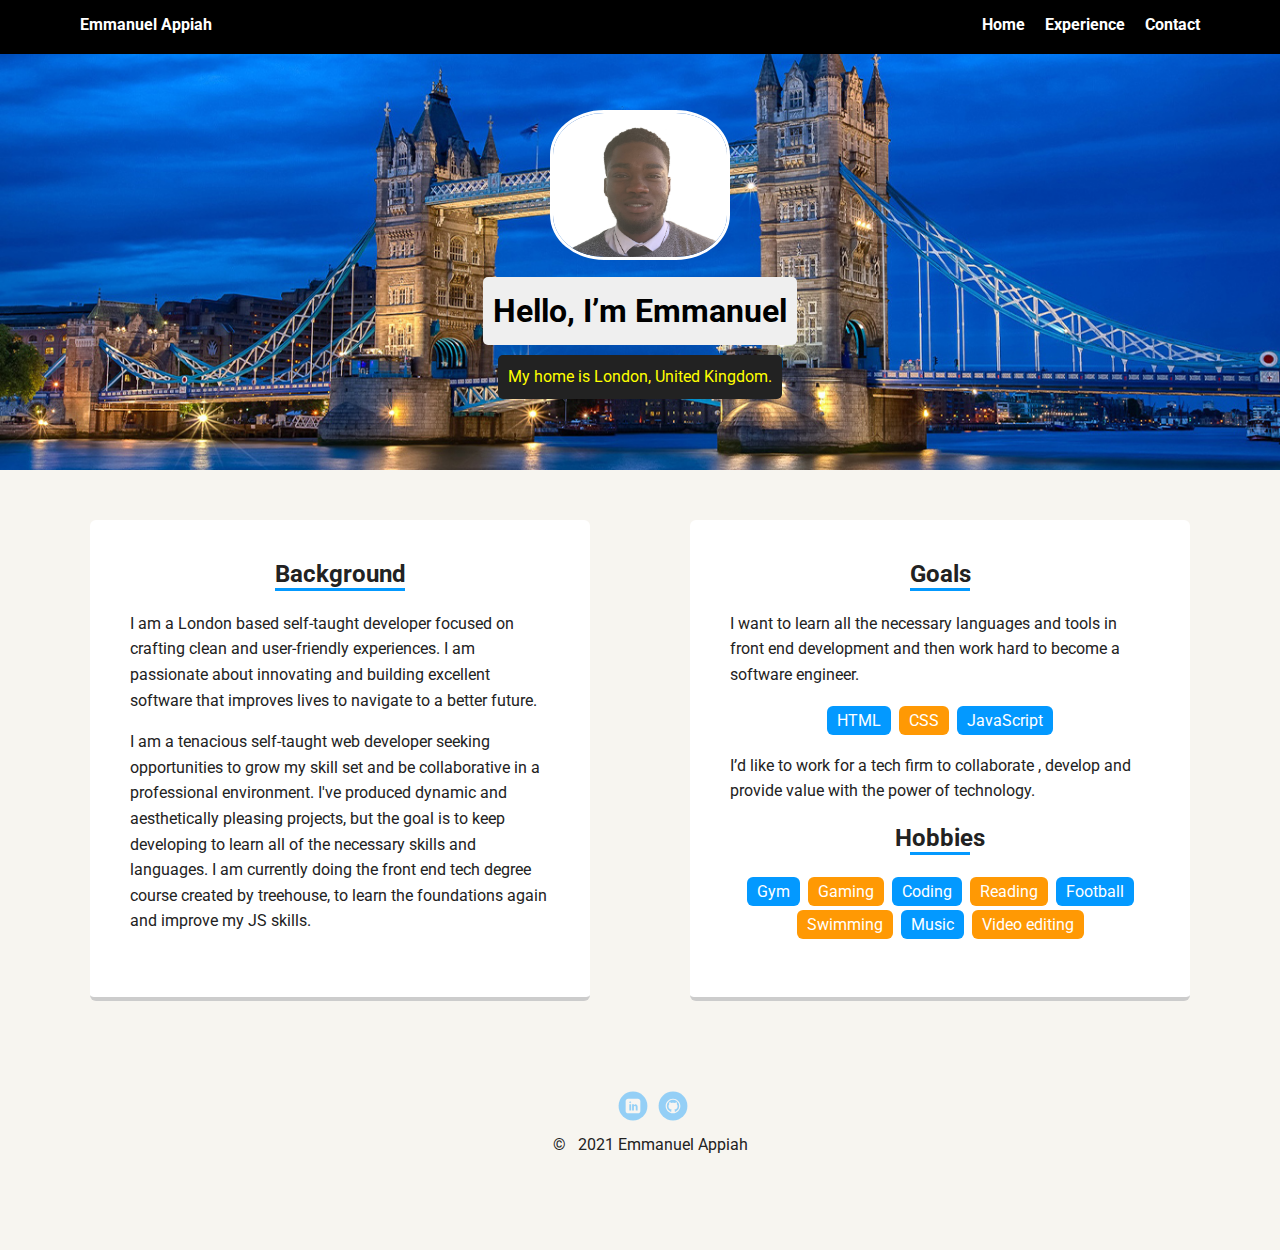
<file: portfolio_update_v1/index.html>
<!DOCTYPE html>
<html lang="en">
	<head>
		<meta charset="utf-8" />
		<title>Emmanuel Appiah's Profile</title>
		<meta name="viewport" content="width=device-width, initial-scale=1.0" />
		<link rel="stylesheet" href="styles.css" />
		<link
			href="https://fonts.googleapis.com/css?family=Muli%7CRoboto:400,300,500,700,900"
			rel="stylesheet"
		/>
	</head>
	<body>
		<nav>
			<ul class="nav">
				<li class="name">Emmanuel Appiah</li>
				<li><a href="index.html">Home</a></li>
				<li><a href="experience.html">Experience</a></li>
				<li><a href="contact.html">Contact</a></li>
			</ul>
		</nav>
		<header>
			<img
				src="images/Linkedin%20picture.jpg"
				alt="Profile%20picture%20of%20Emmanuel%20Appiah"
				class="profile-image"
			/>
			<h1 class="tag name">Hello, I’m Emmanuel</h1>
			<p class="tag location">My home is London, United Kingdom.</p>
		</header>

		<main class="flex">
			<section class="card background">
				<h2>Background</h2>
				<p>
					I am a London based self-taught developer focused on crafting clean
					and user-friendly experiences. I am passionate about innovating and
					building excellent software that improves lives to navigate to a
					better future.
				</p>

				<p>
					I am a tenacious self-taught web developer seeking opportunities to
					grow my skill set and be collaborative in a professional environment.
					I've produced dynamic and aesthetically pleasing projects, but the
					goal is to keep developing to learn all of the necessary skills and
					languages. I am currently doing the front end tech degree course
					created by treehouse, to learn the foundations again and improve my JS
					skills.
				</p>
			</section>

			<section class="card goals">
				<h2>Goals</h2>
				<p>
					I want to learn all the necessary languages and tools in front end
					development and then work hard to become a software engineer.
				</p>
				<ul class="skills">
					<li>HTML</li>
					<li>CSS</li>
					<li>JavaScript</li>
				</ul>
				<p>
					I’d like to work for a tech firm to collaborate , develop and provide
					value with the power of technology.
				</p>
				<h2>Hobbies</h2>
				<ul class="skills">
					<li>Gym</li>
					<li>Gaming</li>
					<li>Coding</li>
					<li>Reading</li>
					<li>Football</li>
					<li>Swimming</li>
					<li>Music</li>
					<li>Video editing</li>
				</ul>
			</section>
		</main>

		<footer>
			<ul>
				<li>
					<a
						href="https://www.linkedin.com/in/mrappiah/"
						target="_blank"
						class="social linkedin"
						>LinkedIn</a
					>
				</li>
				<li>
					<a
						href="https://github.com/MrAppiah"
						target="_blank"
						class="social github"
						>Github</a
					>
				</li>
			</ul>
			<p class="copyright">&copy; &nbsp; 2021 Emmanuel Appiah</p>
		</footer>
	</body>
</html>
</file>
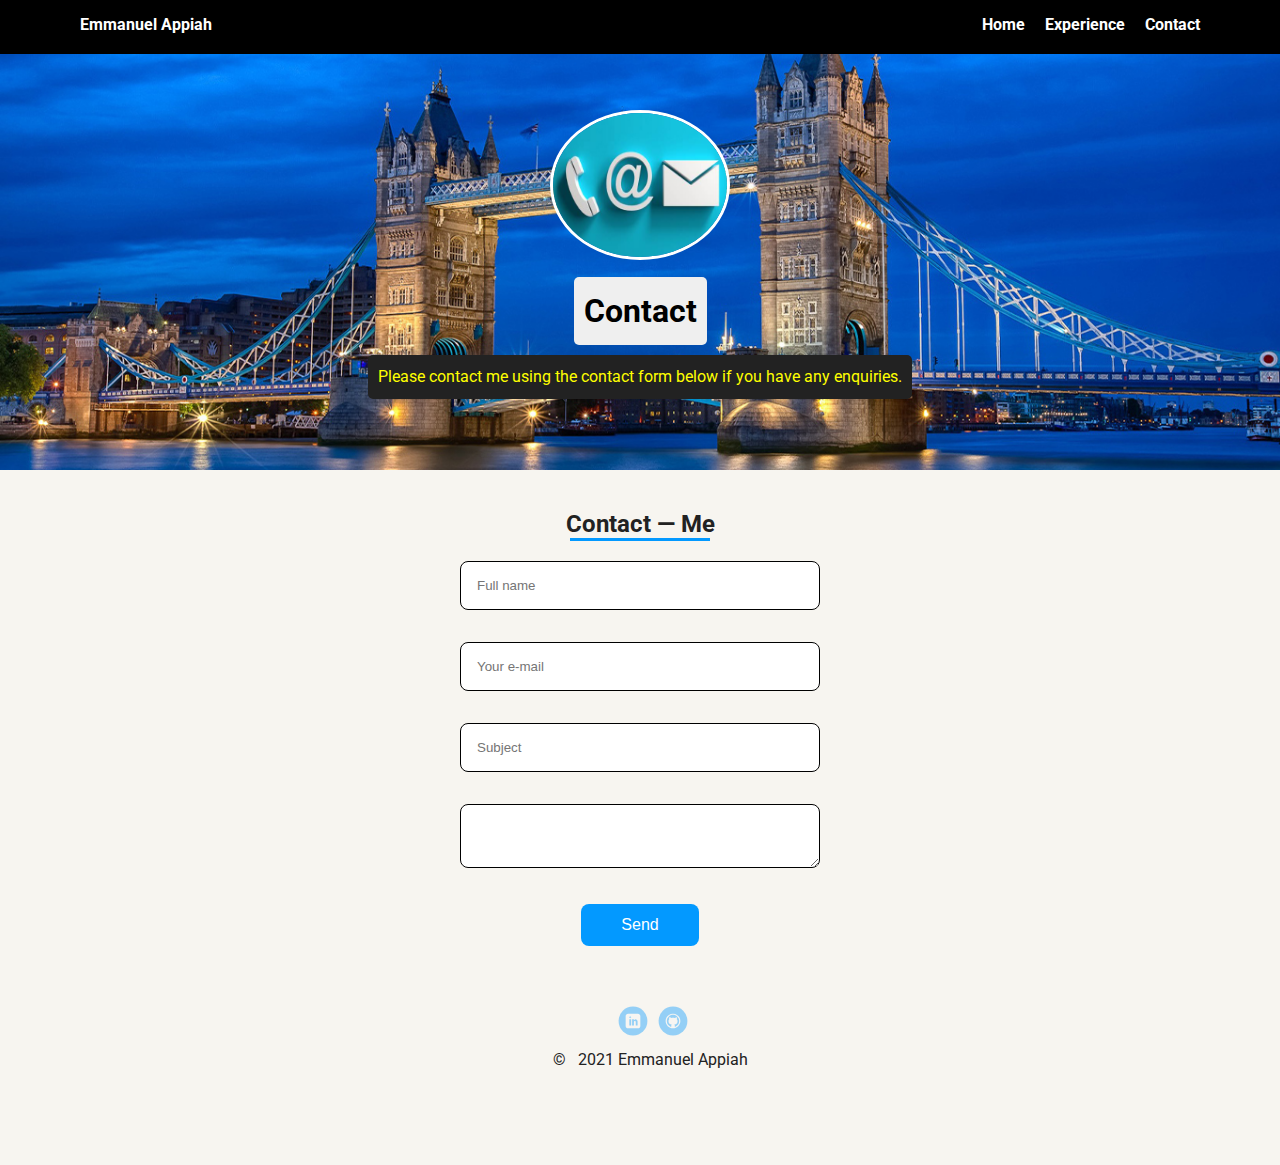
<file: portfolio_update_v1/contact.html>
<!DOCTYPE html>
<html lang="en">
	<head>
		<meta charset="UTF-8" />
		<meta http-equiv="X-UA-Compatible" content="IE=edge" />
		<meta name="viewport" content="width=device-width, initial-scale=1.0" />
		<title>Emmanuel Appiah's Profile Contact</title>
		<link rel="stylesheet" href="styles.css" />
		<link
			href="https://fonts.googleapis.com/css?family=Muli%7CRoboto:400,300,500,700,900"
			rel="stylesheet"
		/>
	</head>
	<body>
		<nav>
			<ul class="nav">
				<li class="name">Emmanuel Appiah</li>
				<li><a href="index.html">Home</a></li>
				<li><a href="experience.html">Experience</a></li>
				<li><a href="contact.html">Contact</a></li>
			</ul>
		</nav>

		<header>
			<img
				src="images/istockphoto-1129113667-612x612.jpg"
				alt="Profile%20picture%20of%20Emmanuel%20Appiah"
				class="profile-image-experience-page"
			/>
			<h1 class="tag name">Contact</h1>
			<p class="tag location">
				Please contact me using the contact form below if you have any
				enquiries.
			</p>
		</header>

		<main>
			<section class="contact section-contact-us section">
				<h2>Contact &mdash; Me</h2>
				<form class="contact-form" method="post">
					<input
						type="text"
						name="name"
						placeholder="Full name"
						class="contact-input"
					/>
					<input
						type="text"
						name="name"
						placeholder="Your e-mail"
						class="contact-input"
					/>
					<input
						type="text"
						name="subject"
						placeholder="Subject"
						class="contact-input"
					/>

					<textarea name="Message" class="contact-input"></textarea>
					<button type="submit" name="submit" class="contact-button button">
						Send
					</button>
				</form>
			</section>
		</main>
		<footer>
			<ul>
				<li>
					<a
						href="https://www.linkedin.com/in/mrappiah/"
						target="_blank"
						class="social linkedin"
						>LinkedIn</a
					>
				</li>
				<li>
					<a
						href="https://github.com/MrAppiah"
						target="_blank"
						class="social github"
						>Github</a
					>
				</li>
			</ul>
			<p class="copyright">&copy; &nbsp; 2021 Emmanuel Appiah</p>
		</footer>
	</body>
</html>
</file>
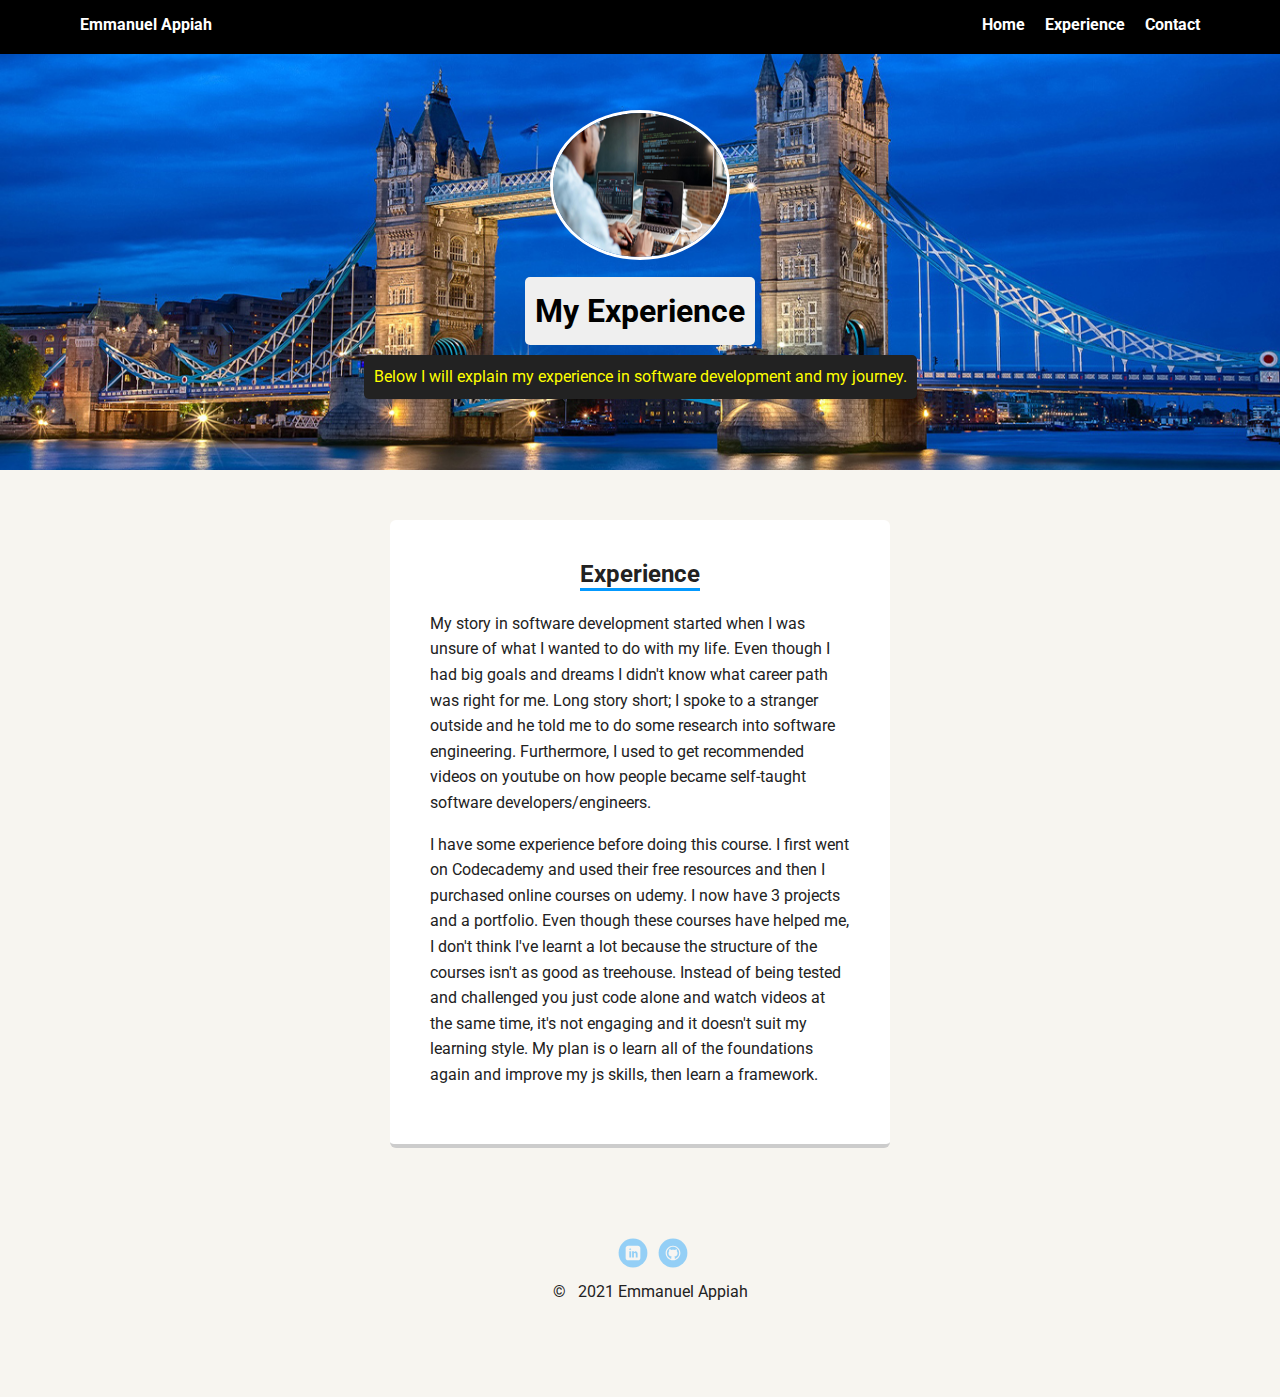
<file: portfolio_update_v1/experience.html>
<!DOCTYPE html>
<html lang="en">
	<head>
		<meta charset="UTF-8" />
		<meta http-equiv="X-UA-Compatible" content="IE=edge" />
		<meta name="viewport" content="width=device-width, initial-scale=1.0" />
		<title>Emmanuel Appiah's Profile Experience</title>
		<link rel="stylesheet" href="styles.css" />
		<link
			href="https://fonts.googleapis.com/css?family=Muli%7CRoboto:400,300,500,700,900"
			rel="stylesheet"
		/>
	</head>
	<body>
		<nav>
			<ul class="nav">
				<li class="name">Emmanuel Appiah</li>
				<li><a href="index.html">Home</a></li>
				<li><a href="experience.html">Experience</a></li>
				<li><a href="contact.html">Contact</a></li>
			</ul>
		</nav>

		<header>
			<img
				src="images/Programmer%20writing%20code%20looking%20at%20monitors.jpg"
				alt="Profile%20picture%20of%20Emmanuel%20Appiah"
				class="profile-image-experience-page"
			/>
			<h1 class="tag name">My Experience</h1>
			<p class="tag location">
				Below I will explain my experience in software development and my
				journey.
			</p>
		</header>
		<main class="flex">
			<section class="card experience">
				<h2>Experience</h2>
				<p>
					My story in software development started when I was unsure of what I
					wanted to do with my life. Even though I had big goals and dreams I
					didn't know what career path was right for me. Long story short; I
					spoke to a stranger outside and he told me to do some research into
					software engineering. Furthermore, I used to get recommended videos on
					youtube on how people became self-taught software
					developers/engineers.
				</p>

				<p>
					I have some experience before doing this course. I first went on
					Codecademy and used their free resources and then I purchased online
					courses on udemy. I now have 3 projects and a portfolio. Even though
					these courses have helped me, I don't think I've learnt a lot because
					the structure of the courses isn't as good as treehouse. Instead of
					being tested and challenged you just code alone and watch videos at
					the same time, it's not engaging and it doesn't suit my learning
					style. My plan is o learn all of the foundations again and improve my
					js skills, then learn a framework.
				</p>
			</section>
		</main>
		<footer>
			<ul>
				<li>
					<a
						href="https://www.linkedin.com/in/mrappiah/"
						target="_blank"
						class="social linkedin"
						>LinkedIn</a
					>
				</li>
				<li>
					<a
						href="https://github.com/MrAppiah"
						target="_blank"
						class="social github"
						>Github</a
					>
				</li>
			</ul>
			<p class="copyright">&copy; &nbsp; 2021 Emmanuel Appiah</p>
		</footer>
	</body>
</html>
</file>
<file: portfolio_update_v1/styles.css>
/* Global Layout Set-up */
* {
	box-sizing: border-box;
}

body {
	margin: 0;
	padding: 0;
	text-align: center;
	font-family: "Roboto", sans-serif;
	color: #222;
	background: #f7f5f0;
}
/* Link Styles */

a {
	text-decoration: none;
	color: #999;
}
a:hover {
	color: #0399ff;
}

/* Section Styles */

nav {
	width: 100%;
	background: black;
	min-height: 30px;
	padding: 10px;
	position: fixed;
	text-align: center;
}
.nav {
	display: flex;
	justify-content: space-around;
	font-weight: 700;
	list-style-type: none;
	margin: 0 auto;
	padding: 0;
}

.nav .name {
	display: block;
	margin-right: auto;
	color: white;
}
.nav li {
	padding: 5px 10px 10px 10px;
}
.nav a {
	transition: all 0.5s;
	color: white;
}
.nav a:hover {
	color: white;
	border-bottom: 2px solid transparent;
	transition: border-bottom 0.2s;
}

.nav a:hover {
	border-bottom: 2px solid #0399ff;
}

h2 {
	text-align: center;
}

h2:after {
	display: block;
	height: 3px;
	background-color: #0399ff;
	content: " ";
	width: auto;
	margin: 0 auto;
	margin-top: 0px;
}

.background h2::after {
	width: 130px;
}

.goals h2::after {
	width: 60px;
}

.experience h2::after {
	width: 120px;
}

.section-contact-us h2::after {
	width: 140px;
}

header {
	text-align: center;
	background: url("images/londonbridge1.jpg") no-repeat top center;
	background-size: cover;
	overflow: hidden;
	padding-top: 60px;
}
header {
	line-height: 1.5;
}
header .profile-image {
	margin-top: 50px;
	width: 180px;
	height: 150px;
	border-radius: 30%;
	border: 3px solid white;
	transition: all 1s;
	-webkit-transition: all 1s;
	-moz-transition: all 1s;
	-ms-transition: all 1s;
	-o-transition: all 1s;
	-webkit-border-radius: 30%;
	-moz-border-radius: 30%;
	-ms-border-radius: 30%;
	-o-border-radius: 30%;
}

header .profile-image:hover,
header .profile-image-experience-page:hover {
	transform: scale(1.2) rotate(5deg);
	-webkit-transform: scale(1.2) rotate(5deg);
	-moz-transform: scale(1.2) rotate(5deg);
	-ms-transform: scale(1.2) rotate(5deg);
	-o-transform: scale(1.2) rotate(5deg);
}

header .profile-image-experience-page {
	margin-top: 50px;
	width: 180px;
	height: 150px;
	border-radius: 50%;
	border: 3px solid white;
	transition: all 0.5s;
}

.tag {
	background-color: #efefef;
	color: black;
	padding: 10px;
	border-radius: 5px;
	display: table;
	margin: 10px auto;
}
.location {
	background-color: #222;
	color: yellow;
}
.card {
	margin: 30px;
	padding: 20px 40px 40px;
	max-width: 500px;
	text-align: left;
	background: #fff;
	border-bottom: 4px solid #ccc;
	border-radius: 6px;
	transition: all 0.5s;
}
.card:hover {
	border-color: #0399ff;
}

ul.skills {
	padding: 0;
	text-align: center;
}

.skills li {
	border-radius: 6px;
	display: inline-block;
	background: #ff9904;
	color: white;
	padding: 5px 10px;
	margin: 2px;
}

.skills li:nth-child(odd) {
	background: #0399ff;
}

.contact-input {
	width: 100%;
	padding: 1rem;
	border-radius: 0.5rem;
	border: 1.5px solid;
	outline: none;
	margin-bottom: 2rem;
}
.contact-button {
	display: block;
	border: none;
	outline: none;
	cursor: pointer;
}
.contact-form {
	width: 360px;
	margin: auto;
}

.contact__container {
	justify-items: center;
}
.contact-button {
	display: block;
	border: none;
	outline: none;
	font-size: 1rem;
	cursor: pointer;
}

.button {
	display: inline-block;
	background-color: #0399ff;
	color: #fff;
	padding: 0.75rem 2.5rem;

	border-radius: 0.5rem;
}
.button:hover {
	box-shadow: 0 10px 36px rgba(0, 0, 0, 0.15);
}

footer {
	width: 100%;
	min-height: 30px;
	padding: 20px 0 40px 20px;
}

footer .copyright {
	top: -8px;
	font-size: 0.75em;
}

footer ul {
	list-style-type: none;
	margin: 0;
	padding: 0;
}

footer ul li {
	display: inline-block;
}

a.social {
	display: inline-block;
	text-indent: -9999px;
	margin-left: 5px;
	width: 30px;
	height: 30px;
	background-size: 30px 30px;
	opacity: 0.4;
	transition: all 0.5s;
}
a.twitter {
	background-image: url(images/twitter.svg);
}
a.linkedin {
	background-image: url(images/linkedin.svg);
}
a.github {
	background-image: url(images/github.svg);
}
a.social:hover {
	opacity: 1;
}
.clearfix {
	clear: both;
}

/* Styles for larger screens */
@media screen and (min-width: 720px) {
	.flex {
		display: -ms-flexbox; /* TWEENER - IE 10 */
		display: flex;
		max-width: 1200px;
		-ms-flex-pack: distribute;
		justify-content: space-around;
		margin: 0 auto;
	}

	header {
		min-height: 470px;
	}

	.nav {
		max-width: 1200px;
		padding: 0 30px;
	}

	main {
		padding-top: 20px;
	}

	main p {
		line-height: 1.6em;
	}

	footer {
		font-size: 1.3em;
		max-width: 1200px;
		margin: 40px auto;
	}
}
</file>
